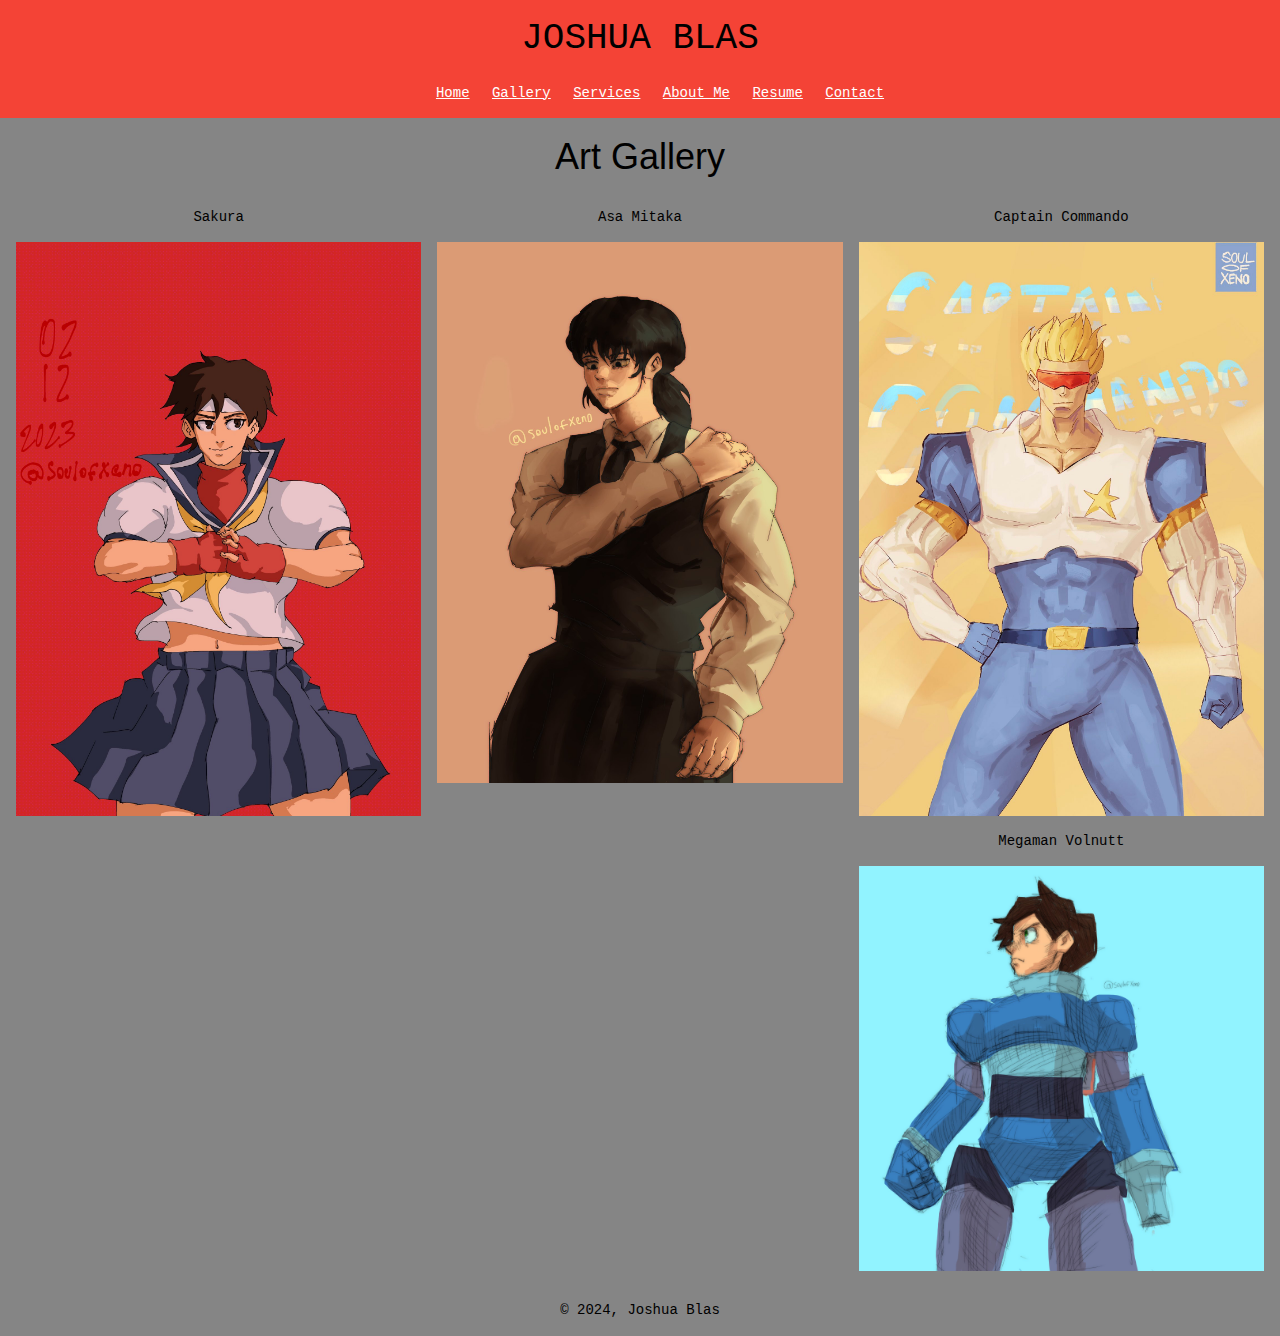
<file: index.html>
<!DOCTYPE html>
<html lang="en">
    <head>
        <title>W3.CSS</title>
        <meta name="viewport" content="width=device-width, initial-scale=1">
        <link rel="stylesheet" href="https://www.w3schools.com/w3css/4/w3.css">
        <link rel="stylesheet" href="css/my-styles.css">
    </head>
    <body>
        <body style="background-color:rgb(133, 133, 133);">
 
        <div>
            <header class="w3-container w3-red">  <!--w3-container adds 16 pixels of padding 
                around each element; w3-green makes the background green -->
                <h1>JOSHUA BLAS</h1>
                <nav>
                    <ul>
                        <li><a href="index.html">Home</a></li>
                        <li><a href="gallery.html">Gallery</a></li>
                        <li><a href="services.html">Services</a></li>
                        <li><a href="about.html">About Me</a></li>
                        <li><a href="resume.html">Resume</a></li>
                        <li><a href="contact.html">Contact</a></li>
                    </ul>
                </nav>
            </header>
          
            <div class="w3-container">
                <h1>Art Gallery</h1>
            </div>
            
            <!-- Art gallery -->
            <section class="w3-row-padding row-color-1">
                
                 
                <article class="w3-col s12 m4 l4">
                    <h4>Sakura</h4>
                    <h4><a title="Sakura"></a></h4>
                    <p><a href="assets/sakura"><img src="assets/sakura.jpg" alt="Artwork of Sakura"></a></p>
                </article>

                <article class="w3-col s12 m4 l4">
                    <h4>Asa Mitaka</h4>
                    <h4><a title="Asa Mitaka"></a></h4>
                    <p><a href="assets/asa"><img src="assets/asa.jpg" alt="Artwork of Asa Mitaka"></a></p>
                </article>

                <article class="w3-col s12 m4 l4">
                    <h4>Captain Commando</h4>
                    <p><a href="assets/captaincommando.jpg"><img src="assets/captaincommando.jpg" alt="Artwork of Asa Mitaka"></a></p>
                <article class = "w3-col s12 m4 l4">

                </article>
                    <h4>Megaman Volnutt</h4>
                    <h4><a title="Megaman Volnutt"></a></h4>
                    <p><a href="assets/volnutt"><img src="assets/volnutt.jpg" alt="Artwork of Megaman Volnutt"></a></p>
                 <article class="w3-col s12 m4 l4">

                </article>
            </section>
                
        
            <footer>
                <p>&copy; 2024, Joshua Blas</p>
            </footer>
        </div>
	</body>
</html>
</file>
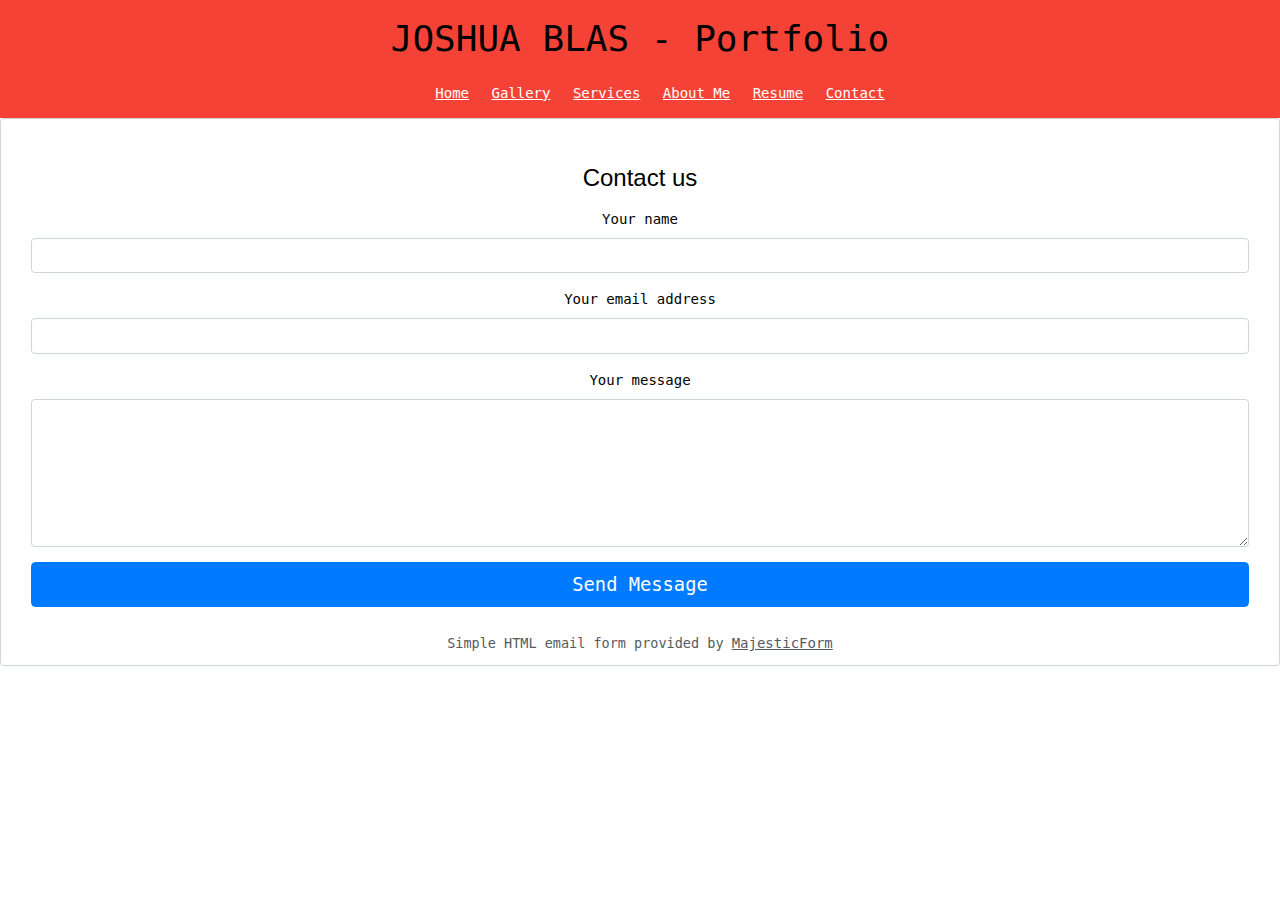
<file: contact.html>
<!DOCTYPE html>
<head>
    <meta charset="utf-8">
    <meta name="viewport" content="width=device-width, initial-scale=1, shrink-to-fit=no">
    <title>contact form</title>
        <meta name="viewport" content="width=device-width, initial-scale=1">
        <link rel="stylesheet" href="https://www.w3schools.com/w3css/4/w3.css">
        <link rel="stylesheet" href="css/my-styles.css">
    </head>
</head>

<body>
    <header class="w3-container w3-red">  <!--w3-container adds 16 pixels of padding 
        around each element; w3-green makes the background green -->
        <h1>JOSHUA BLAS - Portfolio</h1>
        <nav>
            <ul>
                <li><a href="index.html">Home</a></li>
                <li><a href="gallery.html">Gallery</a></li>
                <li><a href="services.html">Services</a></li>
                <li><a href="about.html">About Me</a></li>
                <li><a href="resume.html">Resume</a></li>
                <li><a href="contact.html">Contact</a></li>
            </ul>
        </nav>
    </header>

<div class="fcf-body">

    <div id="fcf-form">
    <h3 class="fcf-h3">Contact us</h3>

    <form id="fcf-form-id" class="fcf-form-class" method="post" 
    action="https://formsubmit.co/blasjosh.biz@gmail.com">
    
        <div class="fcf-form-group">
            <label for="Name" class="fcf-label">Your name</label>
            <div class="fcf-input-group">
                <input type="text" id="Name" name="Name" class="fcf-form-control" required>
            </div>
        </div>

        <div class="fcf-form-group">
            <label for="Email" class="fcf-label">Your email address</label>
            <div class="fcf-input-group">
                <input type="email" id="Email" name="Email" class="fcf-form-control" required>
            </div>
        </div>

        <div class="fcf-form-group">
            <label for="Message" class="fcf-label">Your message</label>
            <div class="fcf-input-group">
                <textarea id="Message" name="Message" class="fcf-form-control" rows="6" maxlength="3000" required></textarea>
            </div>
        </div>

        <div class="fcf-form-group">
            <button type="submit" id="fcf-button" class="fcf-btn fcf-btn-primary fcf-btn-lg fcf-btn-block">Send Message</button>
        </div>

        <div class="fcf-credit" id="fcf-credit">
        Simple HTML email form provided by <a href="https://www.majesticform.com" target="_blank">MajesticForm</a>
        </div>

    </form>
    </div>

</div>

</body>
</html>
</file>
<file: css/my-styles.css>
/* general stuff */
        * {
            font-size: 14px;
            line-height: 1.6;
            text-align: center;
            font-family: Anonymous Pro,monospace;
            color: #000;
            font-weight: 400;
            font-style: normal;
            -webkit-font-smoothing: antialiased;
            -webkit-text-size-adjust: 100%;
            text-rendering: optimizeLegibility;}
        
        header h1 {
        color: rgb(255, 255, 255);
        font-size: 28;
            line-height: 1.6;
            font-family: Anonymous Pro,monospace;
            color: #000;
            font-weight: 400;
            font-style: normal;
            -webkit-font-smoothing: antialiased;
            -webkit-text-size-adjust: 100%;
            text-rendering: optimizeLegibility;}
        

        article h4 {
        text-align: center;
        font-size: 14px;
            line-height: 1.6;
            font-family: Anonymous Pro,monospace;
            color: #000;
            font-weight: 400;
            font-style: normal;
            -webkit-font-smoothing: antialiased;
            -webkit-text-size-adjust: 100%;
            text-rendering: optimizeLegibility;}

        section h3 {
            font-size: 14px;
            line-height: 1.6;
            font-family: Anonymous Pro,monospace;
            color: #000;
            font-weight: 400;
            font-style: normal;
            -webkit-font-smoothing: antialiased;
            -webkit-text-size-adjust: 100%;
            text-rendering: optimizeLegibility;
        }

        article img {
        max-width: 100%;
        height:auto;}

        nav, #feature, footer {
        margin: 1%; }

        nav li {
        display: inline;
		padding: 0.5em;

        color: rgb(255, 255, 255);}

        .row-color-1 {
            background-color:
        }

        
/* contact-page */
#fcf-form {
    display:block;
}

.fcf-body {
    margin: 0;
    font-family: -apple-system, Arial, sans-serif;
    font-size: 1rem;
    font-weight: 400;
    line-height: 1.5;
    color: #212529;
    text-align: left;
    background-color: #fff;
    padding: 30px;
    padding-bottom: 10px;
    border: 1px solid #ced4da;
    border-radius: 0.25rem;
    max-width: 100%;
}

.fcf-form-group {
    margin-bottom: 1rem;
}

.fcf-input-group {
    position: relative;
    display: -ms-flexbox;
    display: flex;
    -ms-flex-wrap: wrap;
    flex-wrap: wrap;
    -ms-flex-align: stretch;
    align-items: stretch;
    width: 100%;
}

.fcf-form-control {
    display: block;
    width: 100%;
    height: calc(1.5em + 0.75rem + 2px);
    padding: 0.375rem 0.75rem;
    font-size: 1rem;
    font-weight: 400;
    line-height: 1.5;
    color: #495057;
    background-color: #fff;
    background-clip: padding-box;
    border: 1px solid #ced4da;
    outline: none;
    border-radius: 0.25rem;
    transition: border-color 0.15s ease-in-out, box-shadow 0.15s ease-in-out;
}

.fcf-form-control:focus {
    border: 1px solid #313131;
}

select.fcf-form-control[size], select.fcf-form-control[multiple] {
    height: auto;
}

textarea.fcf-form-control {
    font-family: -apple-system, Arial, sans-serif;
    height: auto;
}

label.fcf-label {
    display: inline-block;
    margin-bottom: 0.5rem;
}

.fcf-credit {
    padding-top: 10px;
    font-size: 0.9rem;
    color: #545b62;
}

.fcf-credit a {
    color: #545b62;
    text-decoration: underline;
}

.fcf-credit a:hover {
    color: #0056b3;
    text-decoration: underline;
}

.fcf-btn {
    display: inline-block;
    font-weight: 400;
    color: #212529;
    text-align: center;
    vertical-align: middle;
    cursor: pointer;
    -webkit-user-select: none;
    -moz-user-select: none;
    -ms-user-select: none;
    user-select: none;
    background-color: transparent;
    border: 1px solid transparent;
    padding: 0.375rem 0.75rem;
    font-size: 1rem;
    line-height: 1.5;
    border-radius: 0.25rem;
    transition: color 0.15s ease-in-out, background-color 0.15s ease-in-out, border-color 0.15s ease-in-out, box-shadow 0.15s ease-in-out;
}

@media (prefers-reduced-motion: reduce) {
    .fcf-btn {
        transition: none;
    }
}

.fcf-btn:hover {
    color: #212529;
    text-decoration: none;
}

.fcf-btn:focus, .fcf-btn.focus {
    outline: 0;
    box-shadow: 0 0 0 0.2rem rgba(0, 123, 255, 0.25);
}

.fcf-btn-primary {
    color: #fff;
    background-color: #007bff;
    border-color: #007bff;
}

.fcf-btn-primary:hover {
    color: #fff;
    background-color: #0069d9;
    border-color: #0062cc;
}

.fcf-btn-primary:focus, .fcf-btn-primary.focus {
    color: #fff;
    background-color: #0069d9;
    border-color: #0062cc;
    box-shadow: 0 0 0 0.2rem rgba(38, 143, 255, 0.5);
}

.fcf-btn-lg, .fcf-btn-group-lg>.fcf-btn {
    padding: 0.5rem 1rem;
    font-size: 1.25rem;
    line-height: 1.5;
    border-radius: 0.3rem;
}

.fcf-btn-block {
    display: block;
    width: 100%;
}

.fcf-btn-block+.fcf-btn-block {
    margin-top: 0.5rem;
}

input[type="submit"].fcf-btn-block, input[type="reset"].fcf-btn-block, input[type="button"].fcf-btn-block {
    width: 100%;
}
</file>
